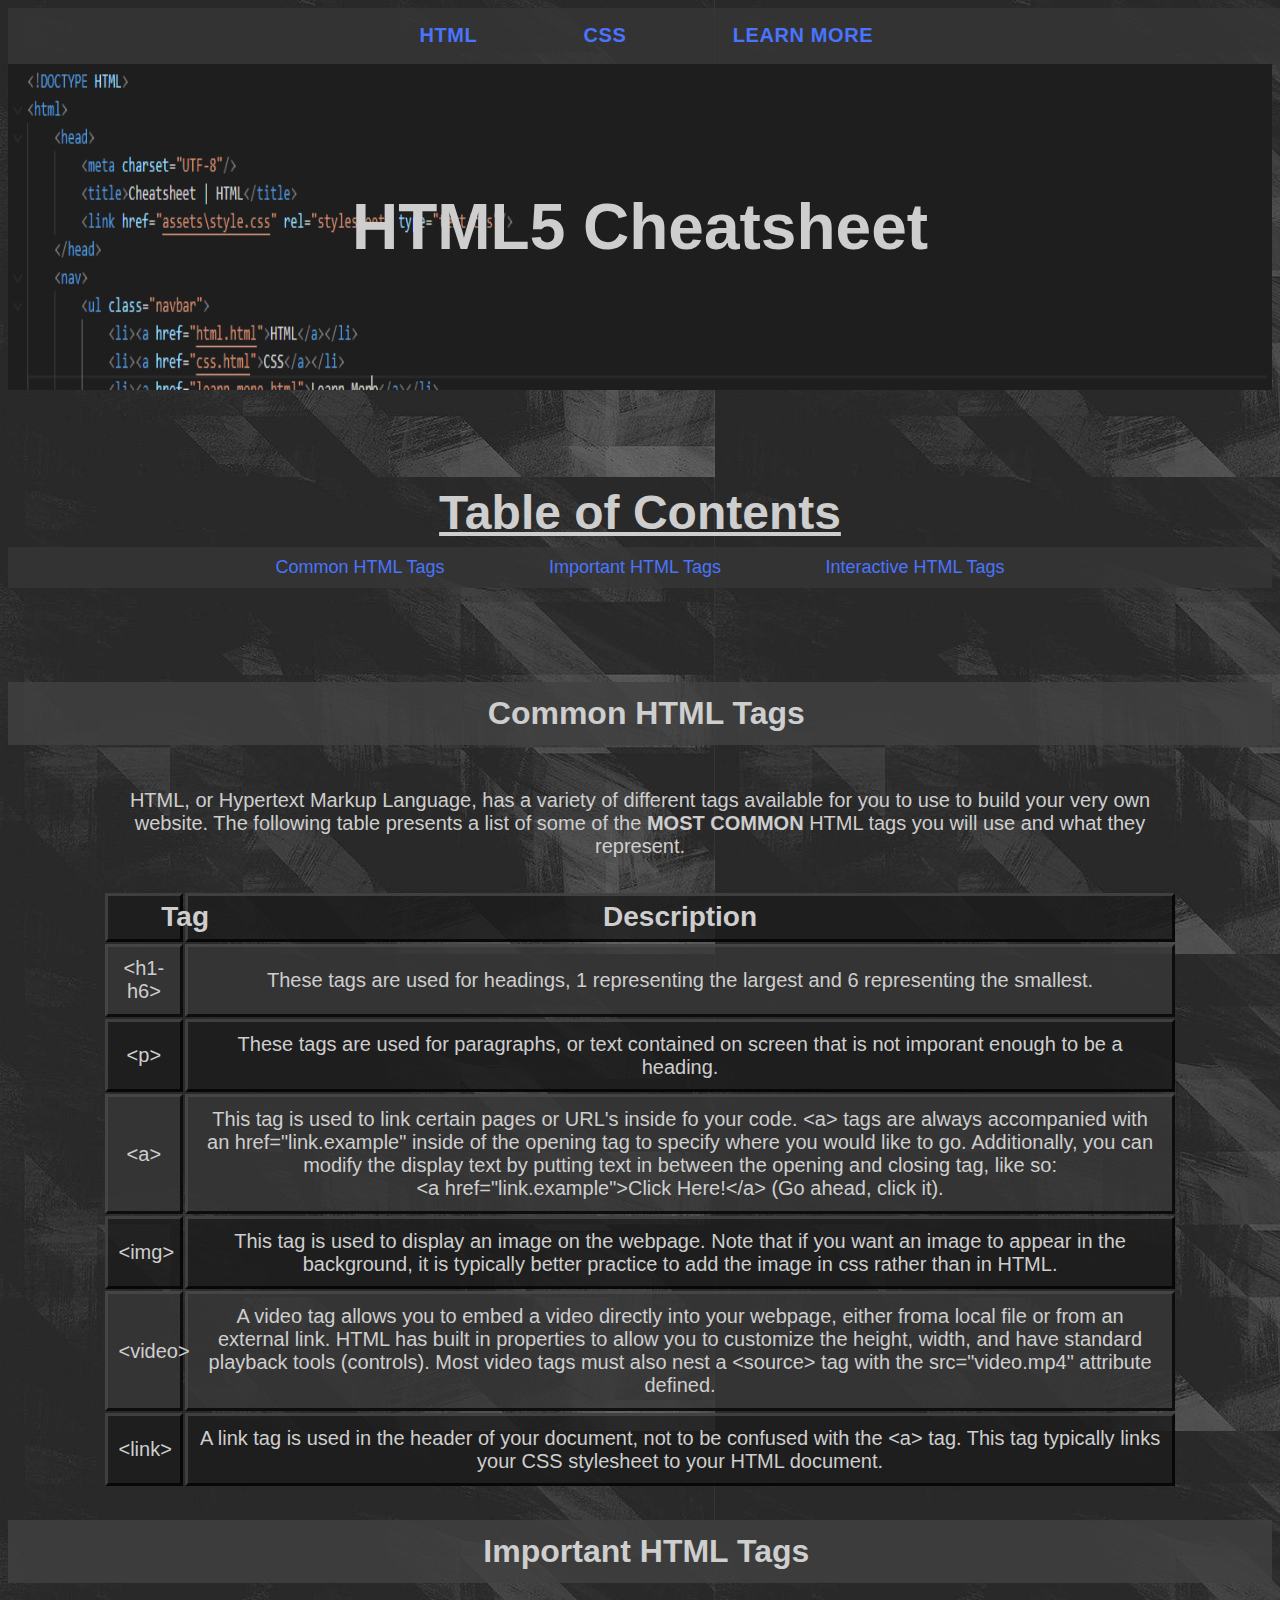
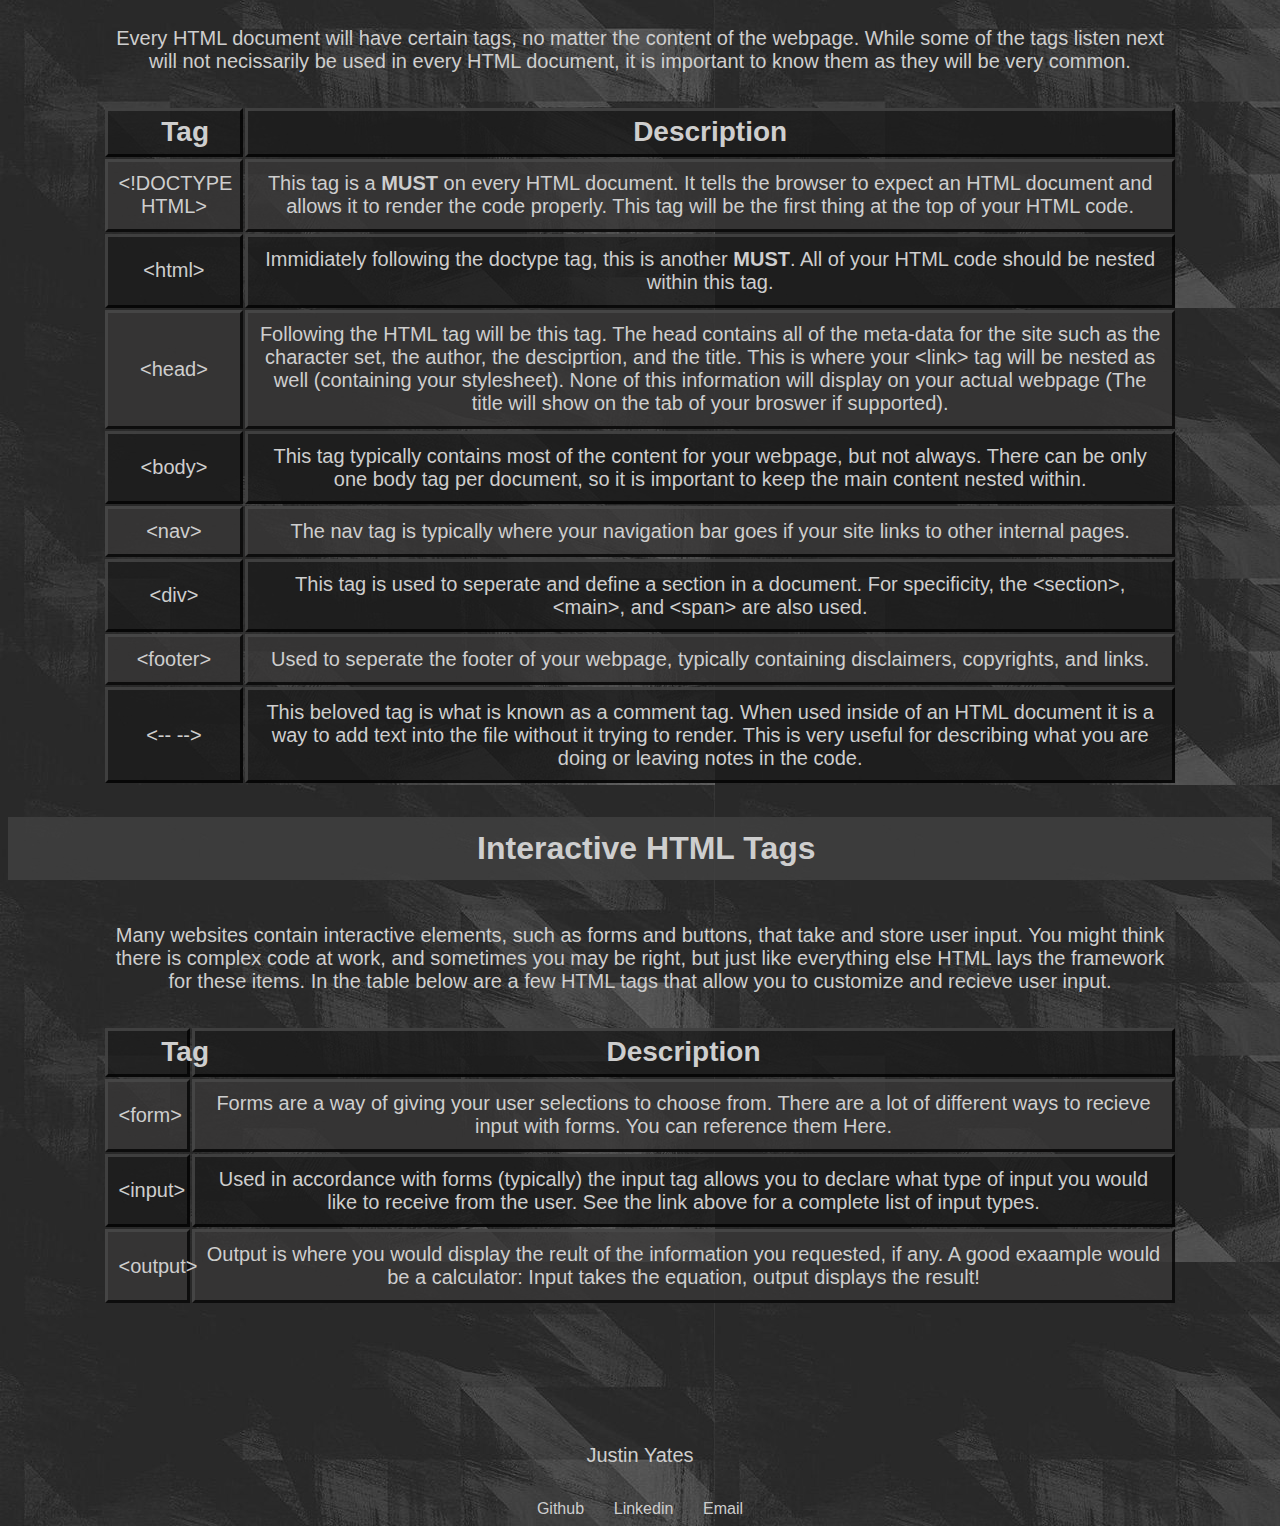
<file: index.html>
<!DOCTYPE HTML>
<html>
    <head>
        <meta charset="UTF-8"/>
        <title>Cheatsheet | HTML</title>
        <link href="assets\style.css" rel="stylesheet" type="text/css"/>
    </head>
    <nav>
        <ul class="navbar">
            <li><a href="index.html" class="nav">HTML</a></li>
            <li><a href="pages/css.html" class="nav">CSS</a></li>
            <li><a href="pages/learn-more.html" class="nav">Learn More</a></li>
        </ul>
    </nav>
    <body>
        <h1 id="html">HTML5 Cheatsheet</h1>
        <div class="table-of-contents"></div>
        <h2>Table of Contents</h2>
            <ul class = "table-of-contents">
                <li><a href="#html-common-tags" class="nav">Common HTML Tags</a></li>
                <li><a href="#html-important-tags" class="nav">Important HTML Tags</a></li>
                <li><a href="#html-interactive-tags" class="nav">Interactive HTML Tags</a></li>
            </ul>
        </div>
        <div class="html-common-tags" id="html-common-tags">
        <h3>Common HTML Tags</h3>
        <p>
            HTML, or Hypertext Markup Language, has a variety of different tags available for you to use to build your very own website.
            The following table presents a list of some of the <strong>MOST COMMON</strong> HTML tags you will use and what they represent.
        </p>
        <table id="html-common-table">
            <tr class="color-one">
                <th>Tag</th>
                <th class="justify">Description</th>
            </tr>
            <tr class="color-two">
                <td>&lt;h1-h6&gt;</td>
                <td>These tags are used for headings, 1 representing the largest and 6 representing the smallest.</td>
            </tr>
            <tr class="color-one">
                <td>&lt;p&gt;</td>
                <td>
                    These tags are used for paragraphs, or text contained on screen that is not imporant enough to 
                    be a heading.
                </td>
            </tr>
            <tr class="color-two">
                <td>&lt;a&gt;</td>
                <td>
                    This tag is used to link certain pages or URL's inside fo your code. &lt;a&gt; tags are always accompanied with
                    an href="link.example" inside of the opening tag to specify where you would like to go. Additionally, you can
                    modify the display text by putting text in between the opening and closing tag, like so: 
                    <br/><span class="italics">&lt;a href="link.example"&gt;<a href="https://www.youtube.com/watch?v=dQw4w9WgXcQ" target="_blank">Click Here!</a>&lt;/a&gt;</span>
                    (Go ahead, click it).
                </td>
            </tr>
            <tr class="color-one">
                <td>&lt;img&gt;</td>
                <td>
                    This tag is used to display an image on the webpage. Note that if you want an image to appear in the background, it is typically
                    better practice to add the image in css rather than in HTML.
                </td>
            </tr>
            <tr class="color-two">
                <td>&lt;video&gt;</td>
                <td>
                    A video tag allows you to embed a video directly into your webpage, either froma  local file or from an external link.
                    HTML has built in properties to allow you to customize the height, width, and have standard playback tools (controls).
                    Most video tags must also nest a &lt;source&gt; tag with the src="video.mp4" attribute defined.
                </td>
            </tr>
            <tr class="color-one">
                <td>&lt;link&gt;</td>
                <td>
                    A link tag is used in the header of your document, not to be confused with the &lt;a&gt; tag. This tag typically links your
                    CSS stylesheet to your HTML document.
                </td>
            </tr>
        </table>
        </div>
        <div class="html-important-tags" id="html-important-tags">
            <h3>Important HTML Tags</h3>
            <p>
                Every HTML document will have certain tags, no matter the content of the webpage. While some of the tags listen next will not necissarily
                be used in every HTML document, it is important to know them as they will be very common.
            </p>
            <table id="html-important-table">
                <tr class="color-one">
                    <th>Tag</th>
                    <th class="justify">Description</th>
                </tr>
                <tr class="color-two">
                      <td>&lt;!DOCTYPE HTML&gt;</td>
                      <td>
                          This tag is a <strong>MUST</strong> on every HTML document. It tells the browser to expect an HTML document
                          and allows it to render the code properly. This tag will be the first thing at the top of your HTML code.
                      </td>
                </tr>
                <tr class="color-one">
                    <td>&lt;html&gt;</td>
                    <td>
                        Immidiately following the doctype tag, this is another <strong>MUST</strong>. All of your HTML code should be 
                        nested within this tag.
                    </td>
                </tr>
                <tr class="color-two">
                    <td>&lt;head&gt;</td>
                    <td>
                        Following the HTML tag will be this tag. The head contains all of the meta-data for the site such as the character set,
                        the author, the desciprtion, and the title. This is where your &lt;link&gt; tag will be nested as well (containing your 
                        stylesheet). None of this information will display on your actual webpage (The title will show on the tab of your broswer if supported).
                    </td>
                </tr>
                <tr class="color-one">
                    <td>&lt;body&gt;</td>
                    <td>This tag typically contains most of the content for your webpage, but not always. There can be only one body tag per document,
                        so it is important to keep the main content nested within.
                    </td>
                </tr>
                <tr class="color-two">
                    <td>&lt;nav&gt;</td>
                    <td>
                        The nav tag is typically where your navigation bar goes if your site links to other internal pages.
                    </td>
                </tr>
                <tr class="color-one">
                    <td>&lt;div&gt;</td>
                    <td>This tag is used to seperate and define a section in a document. For specificity, the &lt;section&gt;,
                         &lt;main&gt;, and &lt;span&gt; are also used.
                    </td>
                </tr>
                <tr class="color-two">
                    <td>&lt;footer&gt;</td>
                    <td>Used to seperate the footer of your webpage, typically containing disclaimers, copyrights, and links.</td>
                </tr>
                <tr class="color-one">
                    <td>&lt;-- --&gt;</td>
                    <td>
                        This beloved tag is what is known as a comment tag. When used inside of an HTML document it is a way to add text
                        into the file without it trying to render. This is very useful for describing what you are doing or leaving notes in 
                        the code.
                    </td>
                </tr>
            </table>
        </div>
        <div class="html-interactive-tags" id="html-interactive-tags">
            <h3>Interactive HTML Tags</h3>
            <p>
                Many websites contain interactive elements, such as forms and buttons, that take and store user input. You might think there 
                is complex code at work, and sometimes you may be right, but just like everything else HTML lays the framework for these items.
                In the table below are a few HTML tags that allow you to customize and recieve user input.
            </p>
            <table id="html-interactive-table">
                <tr class="color-one">
                    <th>Tag</th>
                    <th class="justify">Description</th>
                </tr>
                <tr class="color-two">
                    <td>&lt;form&gt;</td>
                    <td>
                        Forms are a way of giving your user selections to choose from. There are a lot of different ways to recieve input with forms.
                        You can reference them <a href="https://www.w3schools.com/tags/tag_form.asp" target="_blank">Here</a>.
                    </td>
                </tr>
                <tr class="color-one">
                    <td>&lt;input&gt;</td>
                    <td>
                        Used in accordance with forms (typically) the input tag allows you to declare what type of input you would like to receive from
                        the user. See the link above for a complete list of input types.
                    </td>
                </tr>
                <tr class="color-two">
                    <td>&lt;output&gt;</td>
                    <td>
                        Output is where you would display the reult of the information you requested, if any. A good exaample would be a calculator: 
                        Input takes the equation, output displays the result!
                    </td>
                </tr>
            </table>
        </div>
    </body>
    <footer>
        <p>Justin Yates</p>
        <ul class="footer">
            <li><a href="https://github.com/justinyates887">Github</a></li>
            <li><a href="https://linkedin.com/in/justin-yates887">Linkedin</a></li>
            <li><a href="mailto:justinyates887@protonmail.ch">Email</a></li>
        </ul>
    </footer>
</html>
</file>
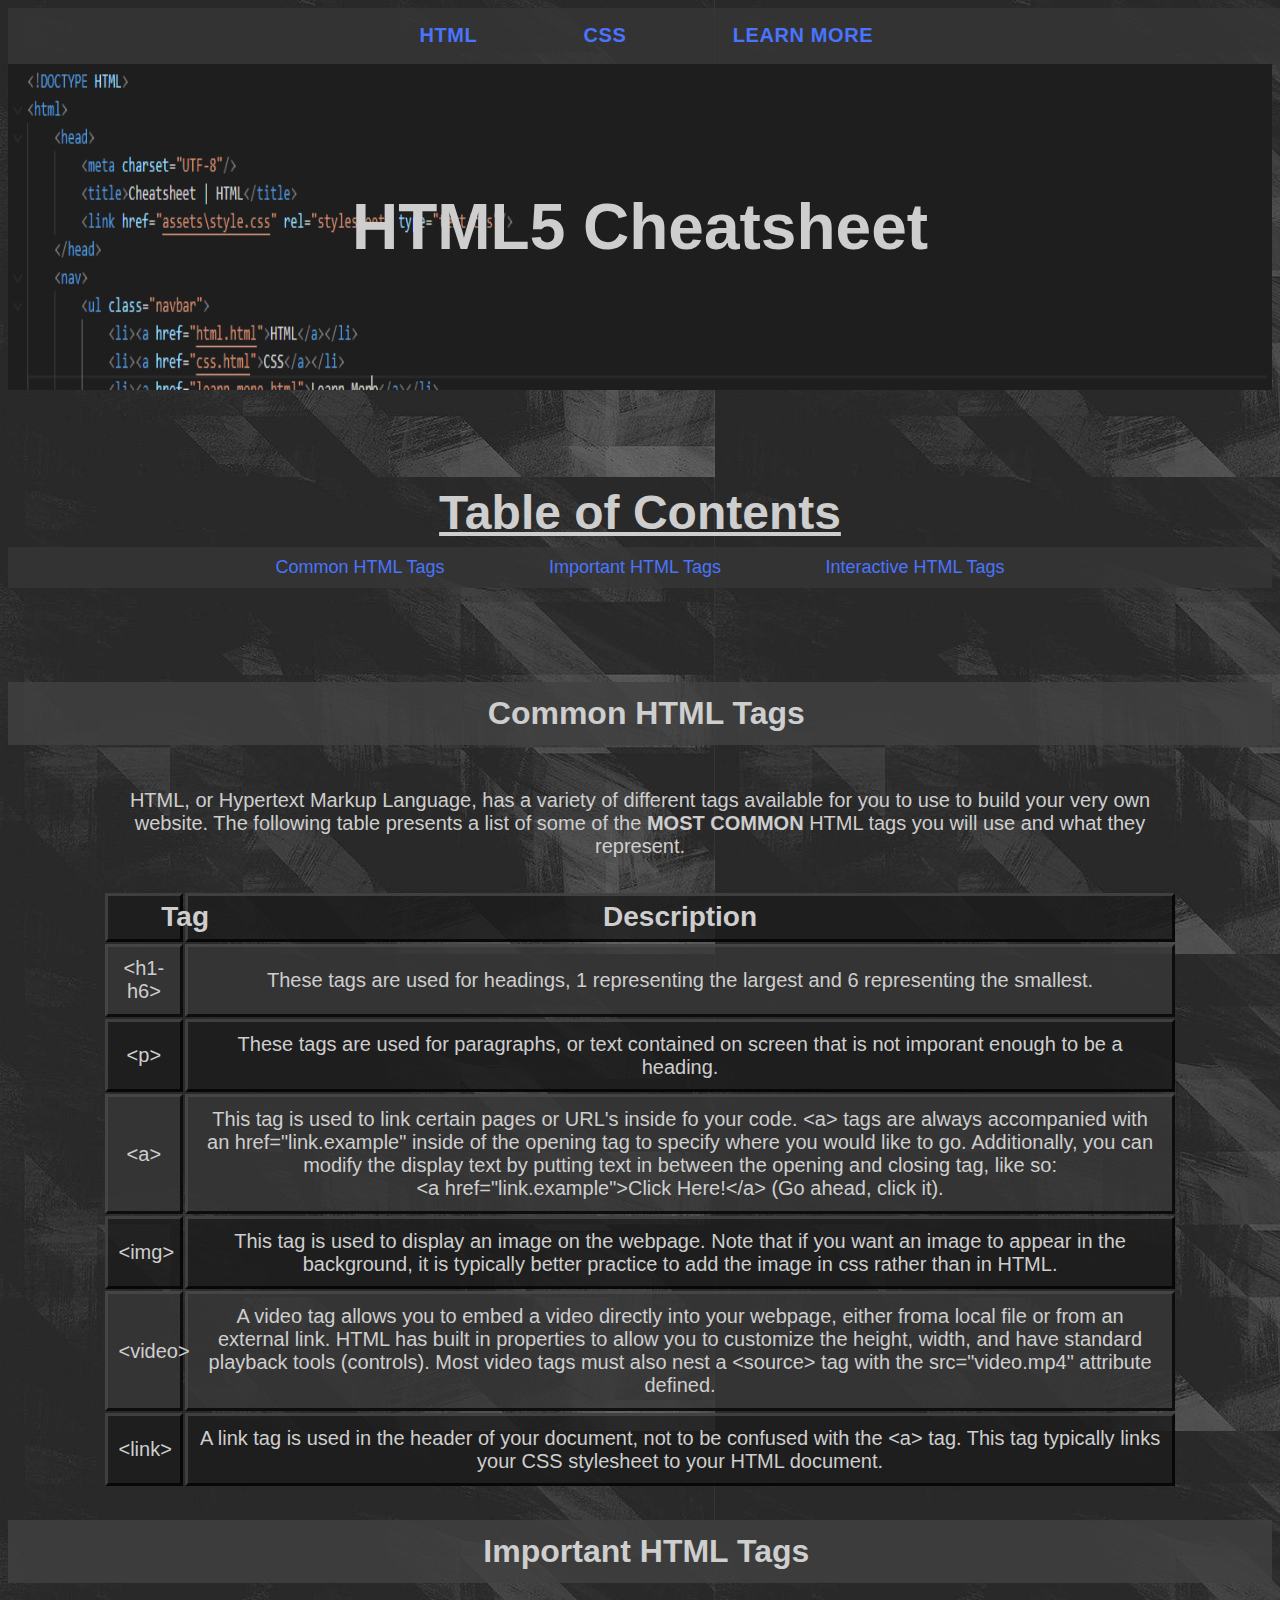
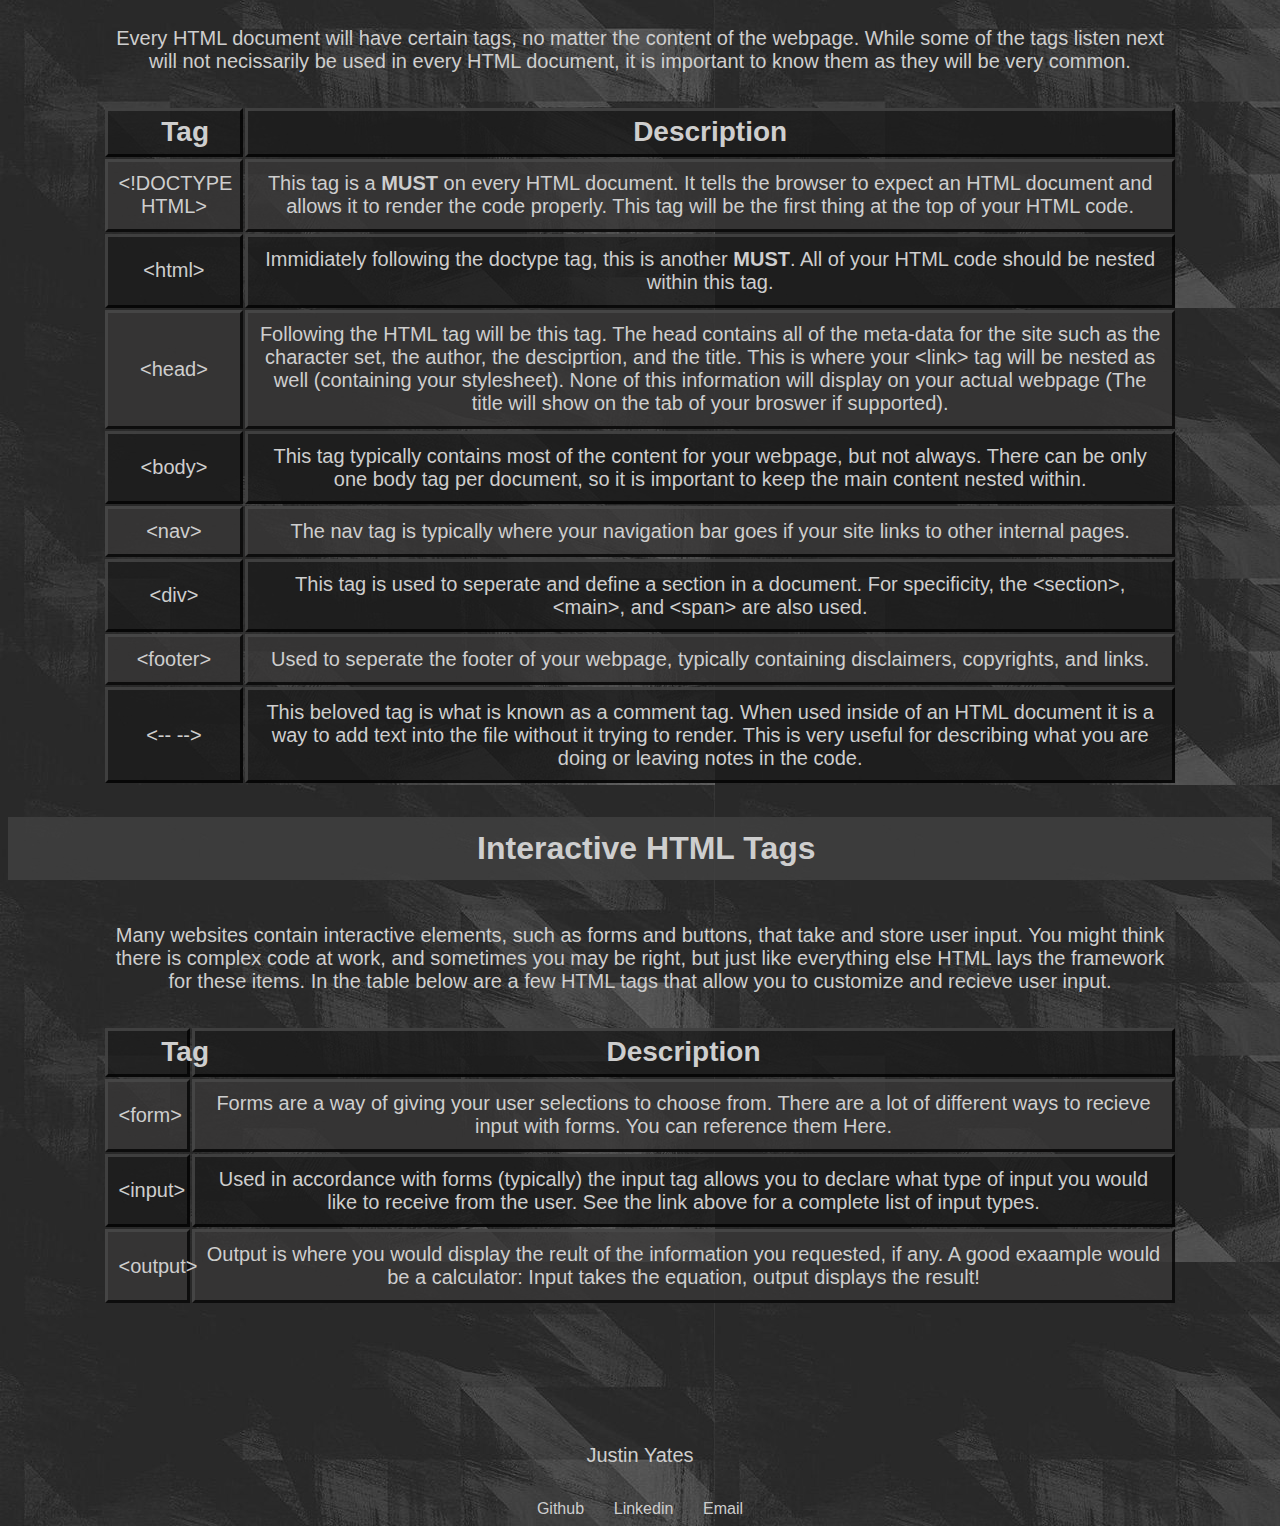
<file: html.html>
<!DOCTYPE HTML>
<html>
    <head>
        <meta charset="UTF-8"/>
        <title>Cheatsheet | HTML</title>
        <link href="assets\style.css" rel="stylesheet" type="text/css"/>
    </head>
    <nav>
        <ul class="navbar">
            <li><a href="html.html" class="nav">HTML</a></li>
            <li><a href="pages/css.html" class="nav">CSS</a></li>
            <li><a href="pages/learn-more.html" class="nav">Learn More</a></li>
        </ul>
    </nav>
    <body>
        <h1 id="html">HTML5 Cheatsheet</h1>
        <div class="table-of-contents"></div>
        <h2>Table of Contents</h2>
            <ul class = "table-of-contents">
                <li><a href="#html-common-tags" class="nav">Common HTML Tags</a></li>
                <li><a href="#html-important-tags" class="nav">Important HTML Tags</a></li>
                <li><a href="#html-interactive-tags" class="nav">Interactive HTML Tags</a></li>
            </ul>
        </div>
        <div class="html-common-tags" id="html-common-tags">
        <h3>Common HTML Tags</h3>
        <p>
            HTML, or Hypertext Markup Language, has a variety of different tags available for you to use to build your very own website.
            The following table presents a list of some of the <strong>MOST COMMON</strong> HTML tags you will use and what they represent.
        </p>
        <table id="html-common-table">
            <tr class="color-one">
                <th>Tag</th>
                <th class="justify">Description</th>
            </tr>
            <tr class="color-two">
                <td>&lt;h1-h6&gt;</td>
                <td>These tags are used for headings, 1 representing the largest and 6 representing the smallest.</td>
            </tr>
            <tr class="color-one">
                <td>&lt;p&gt;</td>
                <td>
                    These tags are used for paragraphs, or text contained on screen that is not imporant enough to 
                    be a heading.
                </td>
            </tr>
            <tr class="color-two">
                <td>&lt;a&gt;</td>
                <td>
                    This tag is used to link certain pages or URL's inside fo your code. &lt;a&gt; tags are always accompanied with
                    an href="link.example" inside of the opening tag to specify where you would like to go. Additionally, you can
                    modify the display text by putting text in between the opening and closing tag, like so: 
                    <br/><span class="italics">&lt;a href="link.example"&gt;<a href="https://www.youtube.com/watch?v=dQw4w9WgXcQ" target="_blank">Click Here!</a>&lt;/a&gt;</span>
                    (Go ahead, click it).
                </td>
            </tr>
            <tr class="color-one">
                <td>&lt;img&gt;</td>
                <td>
                    This tag is used to display an image on the webpage. Note that if you want an image to appear in the background, it is typically
                    better practice to add the image in css rather than in HTML.
                </td>
            </tr>
            <tr class="color-two">
                <td>&lt;video&gt;</td>
                <td>
                    A video tag allows you to embed a video directly into your webpage, either froma  local file or from an external link.
                    HTML has built in properties to allow you to customize the height, width, and have standard playback tools (controls).
                    Most video tags must also nest a &lt;source&gt; tag with the src="video.mp4" attribute defined.
                </td>
            </tr>
            <tr class="color-one">
                <td>&lt;link&gt;</td>
                <td>
                    A link tag is used in the header of your document, not to be confused with the &lt;a&gt; tag. This tag typically links your
                    CSS stylesheet to your HTML document.
                </td>
            </tr>
        </table>
        </div>
        <div class="html-important-tags" id="html-important-tags">
            <h3>Important HTML Tags</h3>
            <p>
                Every HTML document will have certain tags, no matter the content of the webpage. While some of the tags listen next will not necissarily
                be used in every HTML document, it is important to know them as they will be very common.
            </p>
            <table id="html-important-table">
                <tr class="color-one">
                    <th>Tag</th>
                    <th class="justify">Description</th>
                </tr>
                <tr class="color-two">
                      <td>&lt;!DOCTYPE HTML&gt;</td>
                      <td>
                          This tag is a <strong>MUST</strong> on every HTML document. It tells the browser to expect an HTML document
                          and allows it to render the code properly. This tag will be the first thing at the top of your HTML code.
                      </td>
                </tr>
                <tr class="color-one">
                    <td>&lt;html&gt;</td>
                    <td>
                        Immidiately following the doctype tag, this is another <strong>MUST</strong>. All of your HTML code should be 
                        nested within this tag.
                    </td>
                </tr>
                <tr class="color-two">
                    <td>&lt;head&gt;</td>
                    <td>
                        Following the HTML tag will be this tag. The head contains all of the meta-data for the site such as the character set,
                        the author, the desciprtion, and the title. This is where your &lt;link&gt; tag will be nested as well (containing your 
                        stylesheet). None of this information will display on your actual webpage (The title will show on the tab of your broswer if supported).
                    </td>
                </tr>
                <tr class="color-one">
                    <td>&lt;body&gt;</td>
                    <td>This tag typically contains most of the content for your webpage, but not always. There can be only one body tag per document,
                        so it is important to keep the main content nested within.
                    </td>
                </tr>
                <tr class="color-two">
                    <td>&lt;nav&gt;</td>
                    <td>
                        The nav tag is typically where your navigation bar goes if your site links to other internal pages.
                    </td>
                </tr>
                <tr class="color-one">
                    <td>&lt;div&gt;</td>
                    <td>This tag is used to seperate and define a section in a document. For specificity, the &lt;section&gt;,
                         &lt;main&gt;, and &lt;span&gt; are also used.
                    </td>
                </tr>
                <tr class="color-two">
                    <td>&lt;footer&gt;</td>
                    <td>Used to seperate the footer of your webpage, typically containing disclaimers, copyrights, and links.</td>
                </tr>
                <tr class="color-one">
                    <td>&lt;-- --&gt;</td>
                    <td>
                        This beloved tag is what is known as a comment tag. When used inside of an HTML document it is a way to add text
                        into the file without it trying to render. This is very useful for describing what you are doing or leaving notes in 
                        the code.
                    </td>
                </tr>
            </table>
        </div>
        <div class="html-interactive-tags" id="html-interactive-tags">
            <h3>Interactive HTML Tags</h3>
            <p>
                Many websites contain interactive elements, such as forms and buttons, that take and store user input. You might think there 
                is complex code at work, and sometimes you may be right, but just like everything else HTML lays the framework for these items.
                In the table below are a few HTML tags that allow you to customize and recieve user input.
            </p>
            <table id="html-interactive-table">
                <tr class="color-one">
                    <th>Tag</th>
                    <th class="justify">Description</th>
                </tr>
                <tr class="color-two">
                    <td>&lt;form&gt;</td>
                    <td>
                        Forms are a way of giving your user selections to choose from. There are a lot of different ways to recieve input with forms.
                        You can reference them <a href="https://www.w3schools.com/tags/tag_form.asp" target="_blank">Here</a>.
                    </td>
                </tr>
                <tr class="color-one">
                    <td>&lt;input&gt;</td>
                    <td>
                        Used in accordance with forms (typically) the input tag allows you to declare what type of input you would like to receive from
                        the user. See the link above for a complete list of input types.
                    </td>
                </tr>
                <tr class="color-two">
                    <td>&lt;output&gt;</td>
                    <td>
                        Output is where you would display the reult of the information you requested, if any. A good exaample would be a calculator: 
                        Input takes the equation, output displays the result!
                    </td>
                </tr>
            </table>
        </div>
    </body>
    <footer>
        <p>Justin Yates</p>
        <ul class="footer">
            <li><a href="github.com/justinyates887">Github</a></li>
            <li><a href="linkedin.com/in/justin-yates887">Linkedin</a></li>
            <li><a href="mailto:justinyates887@protonmail.ch">Email</a></li>
        </ul>
    </footer>
</html>
</file>
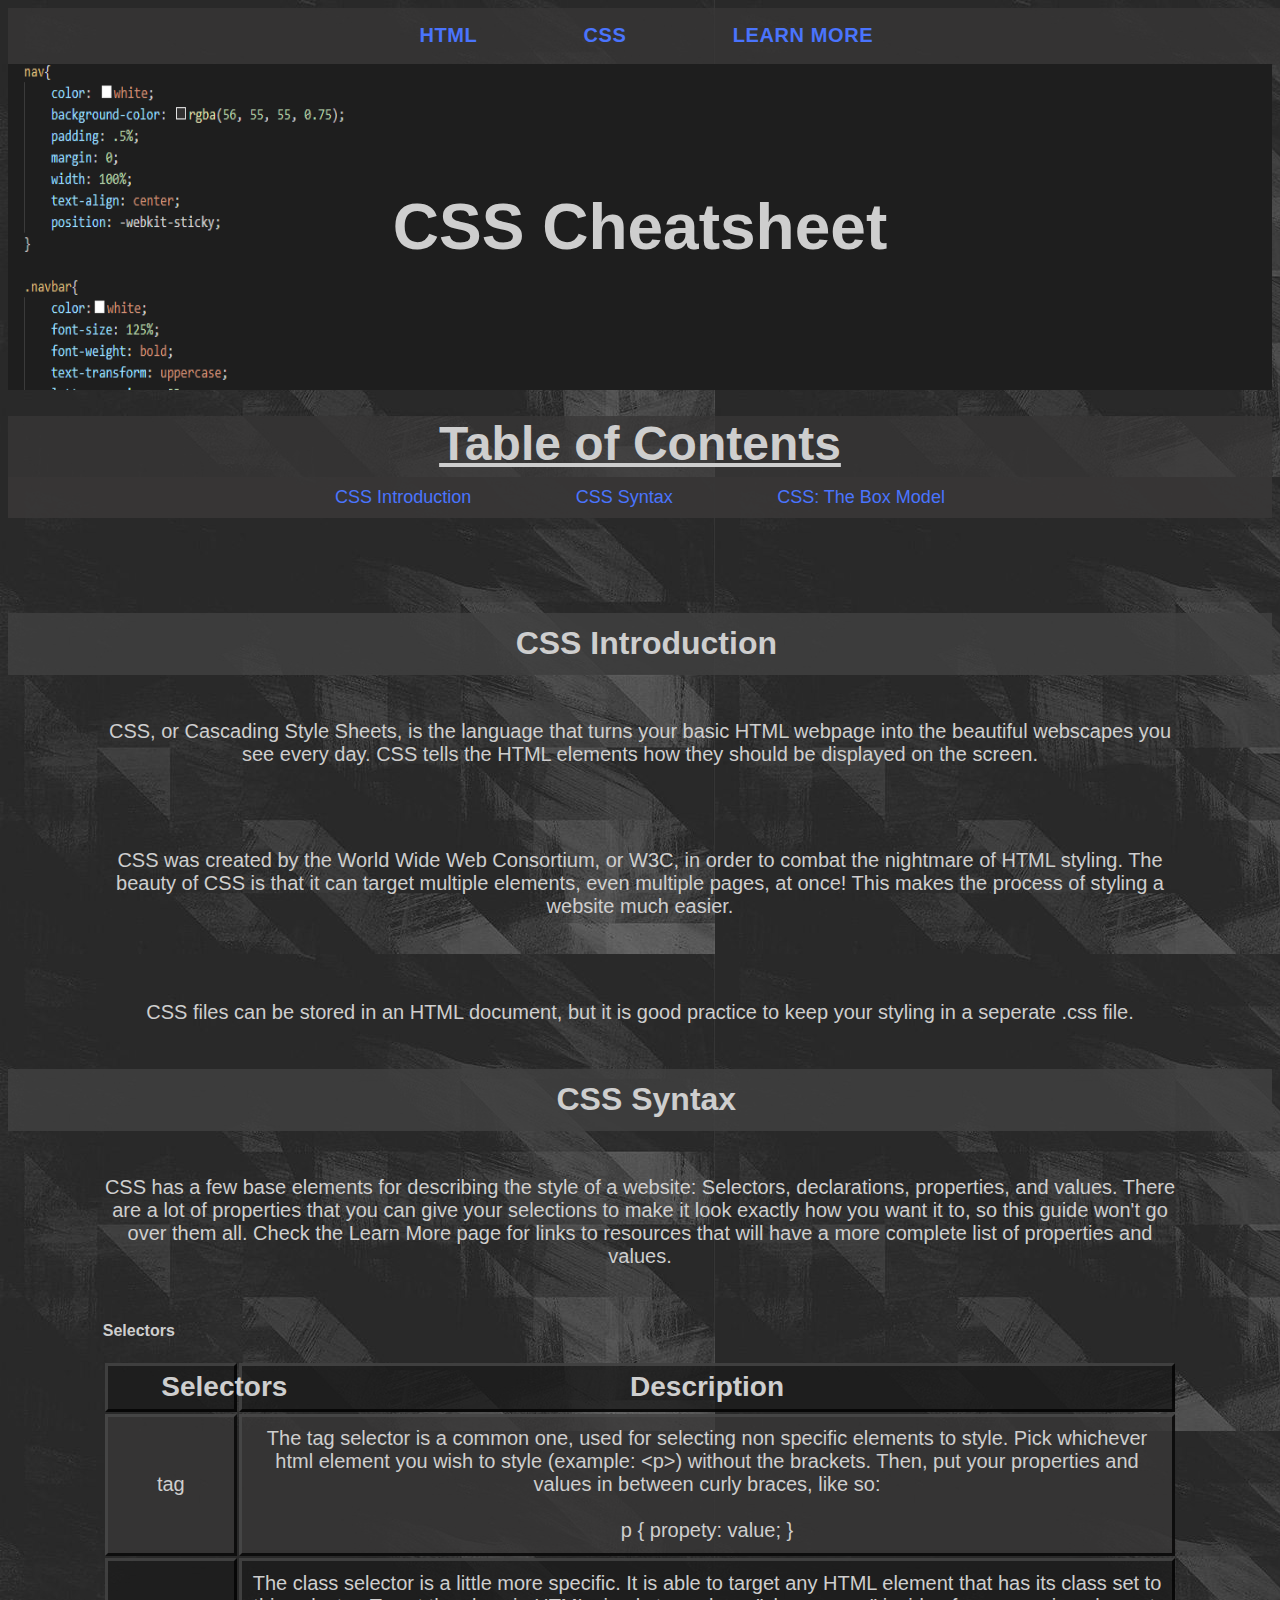
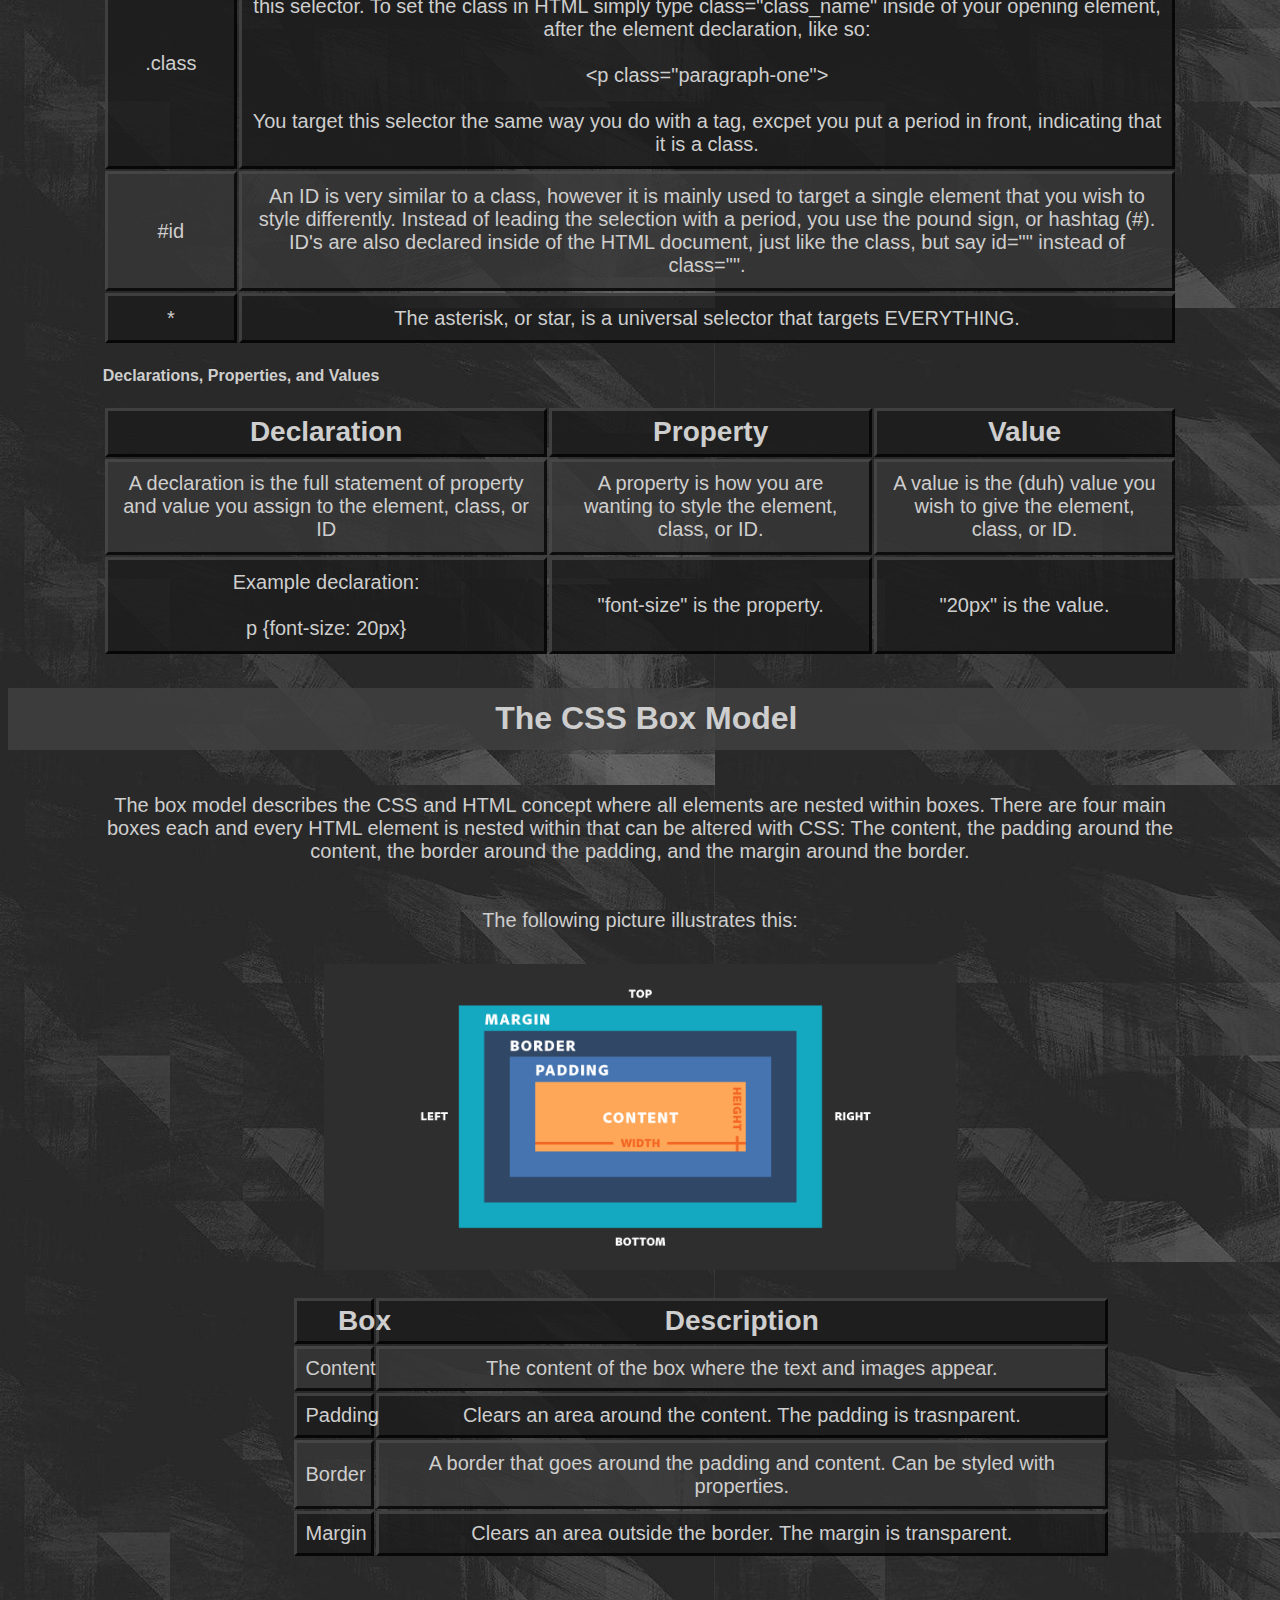
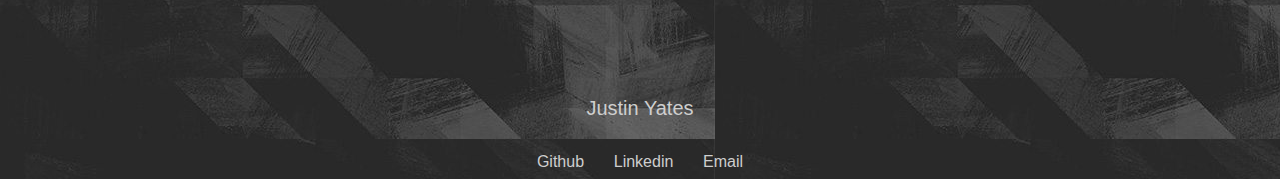
<file: pages/css.html>
<!DOCTYPE html>
<html>
    <head>
        <meta charset="UTF-8"/>
        <title>Cheatsheet | CSS</title>
        <link href="..\assets\style.css" rel="stylesheet" type="text/css"/>
    </head>
    <nav>
        <ul class="navbar">
            <li><a href="..\index.html" class="nav">HTML</a></li>
            <li><a href="css.html" class="nav">CSS</a></li>
            <li><a href="learn-more.html" class="nav">Learn More</a></li>
        </ul>
    </nav>
    <body>
        <h1 id="css">CSS Cheatsheet</h1>
    <div class="table-of-contents">
        <h2>Table of Contents</h2>
            <ul class = "table-of-contents">
                <li><a href="#css-intro" class="nav">CSS Introduction</a></li>
                <li><a href="#css-syntax" class="nav">CSS Syntax</a></li>
                <li><a href="#css-box" class="nav">CSS: The Box Model</a></li>
            </ul>
    </div>
    <div class="css-intro" id="css-intro">
        <h3>CSS Introduction</h3>
        <p>
            CSS, or Cascading Style Sheets, is the language that turns your basic HTML webpage into the beautiful webscapes
            you see every day. CSS tells the HTML elements how they should be displayed on the screen.
        </p>
        <br/>
        <p>
            CSS was created by the World Wide Web Consortium, or W3C, in order to combat the nightmare of HTML styling. The 
            beauty of CSS is that it can target multiple elements, even multiple pages, at once! This makes the process of styling
            a website much easier.
        </p>
        <br/>
        <p>
            CSS files can be stored in an HTML document, but it is good practice to keep your styling in a seperate .css file.
        </p>
    </div>
    <div class="css-syntax" id="css-syntax">
        <h3>CSS Syntax</h3>
        <p>
            CSS has a few base elements for describing the style of a website: Selectors, declarations, properties, and values.
            There are a lot of properties that you can give your selections to make it look exactly how you want it to, so this
            guide won't go over them all. Check the <a href="learn-more.html">Learn More</a> page for links to resources that will
            have a more complete list of properties and values.
        </p>
        <h4>Selectors</h4>
        <table id="selector-table">
            <tr class="color-one">
                <th>Selectors</th>
                <th>Description</th>
            </tr>
            <tr class="color-two">
                <td>tag</td>
                <td>
                    The tag selector is a common one, used for selecting non specific elements to style. Pick whichever html element you wish to style
                    (example: &lt;p&gt;) without the brackets. Then, put your properties and values in between curly braces, like so:
                    <br/>
                    <br/>
                    p { propety: value; }
                </td>
            </tr>
            <tr class="color-one">
                <td>.class</td>
                <td>
                    The class selector is a little more specific. It is able to target any HTML element that has its class set to this selector.
                    To set the class in HTML simply type class="class_name" inside of your opening element, after the element declaration, like so: 
                    <br/>
                    <br/>
                    &lt;p class="paragraph-one"&gt;
                    <br/>
                    <br/>
                    You target this selector the same way you do with a tag, excpet you put a period in front, indicating that it is a class.
                </td>
            </tr>
            <tr class="color-two">
                <td>#id</td>
                <td>
                    An ID is very similar to a class, however it is mainly used to target a single element that you wish to style differently.
                    Instead of leading the selection with a period, you use the pound sign, or hashtag (#). ID's are also declared inside of the
                    HTML document, just like the class, but say id="" instead of class="".
                </td>
            </tr>
            <tr class="color-one">
                <td>*</td>
                <td>
                    The asterisk, or star, is a universal selector that targets EVERYTHING.
                </td>
            </tr>
        </table>
        <h4>Declarations, Properties, and Values</h4>
        <table id="dpv-table">
            <tr class="color-one">
                <th>Declaration</th>
                <th>Property</th>
                <th>Value</th>
            </tr>
            <tr class="color-two">
                <td>
                    A declaration is the full statement of property and value you assign to the element, class, or ID
                </td>
                <td>
                    A property is how you are wanting to style the element, class, or ID.
                </td>
                <td>
                    A value is the (duh) value you wish to give the element, class, or ID.
                </td>
            </tr>
            <tr class="color-one">
                <td>
                    Example declaration:
                    <br/>
                    <br/>
                    p {font-size: 20px}
                </td>
                <td>
                    "font-size" is the property.
                </td>
                <td>
                    "20px" is the value.
                </td>
            </tr>
        </table>
    </div>
    <div class="css-box" id="css-box">
        <h3>The CSS Box Model</h3>
        <p>
            The box model describes the CSS and HTML concept where all elements are nested within boxes. There are four
            main boxes each and every HTML element is nested within that can be altered with CSS: The content, the padding
            around the content, the border around the padding, and the margin around the border.
        </p>
        <p>
            The following picture illustrates this:
        </p>
        <img src="../assets/images/box-model.png" alt="An image of the box model concept"/>
        <table id="css-box-table">
            <tr class="color-one">
                <th>Box</th>
                <th>Description</th>
            </tr>
            <tr class="color-two">
                <td>Content</td>
                <td>
                    The content of the box where the text and images appear.
                </td>
            </tr>
            <tr class="color-one">
                <td>Padding</td>
                <td>
                    Clears an area around the content. The padding is trasnparent.
                </td>
            </tr>
            <tr class="color-two">
                <td>Border</td>
                <td>
                    A border that goes around the padding and content. Can be styled with properties.
                </td>
            </tr>
            <tr class="color-one">
                <td>Margin</td>
                <td>
                    Clears an area outside the border. The margin is transparent.
                </td>
            </tr>
        </table>
    </div>
    </body>
    <footer>
        <p>Justin Yates</p>
        <ul class="footer">
            <li><a href="github.com/justinyates887">Github</a></li>
            <li><a href="linkedin.com/in/justin-yates887">Linkedin</a></li>
            <li><a href="mailto:justinyates887@protonmail.ch">Email</a></li>
        </ul>
    </footer>
</html>
</file>
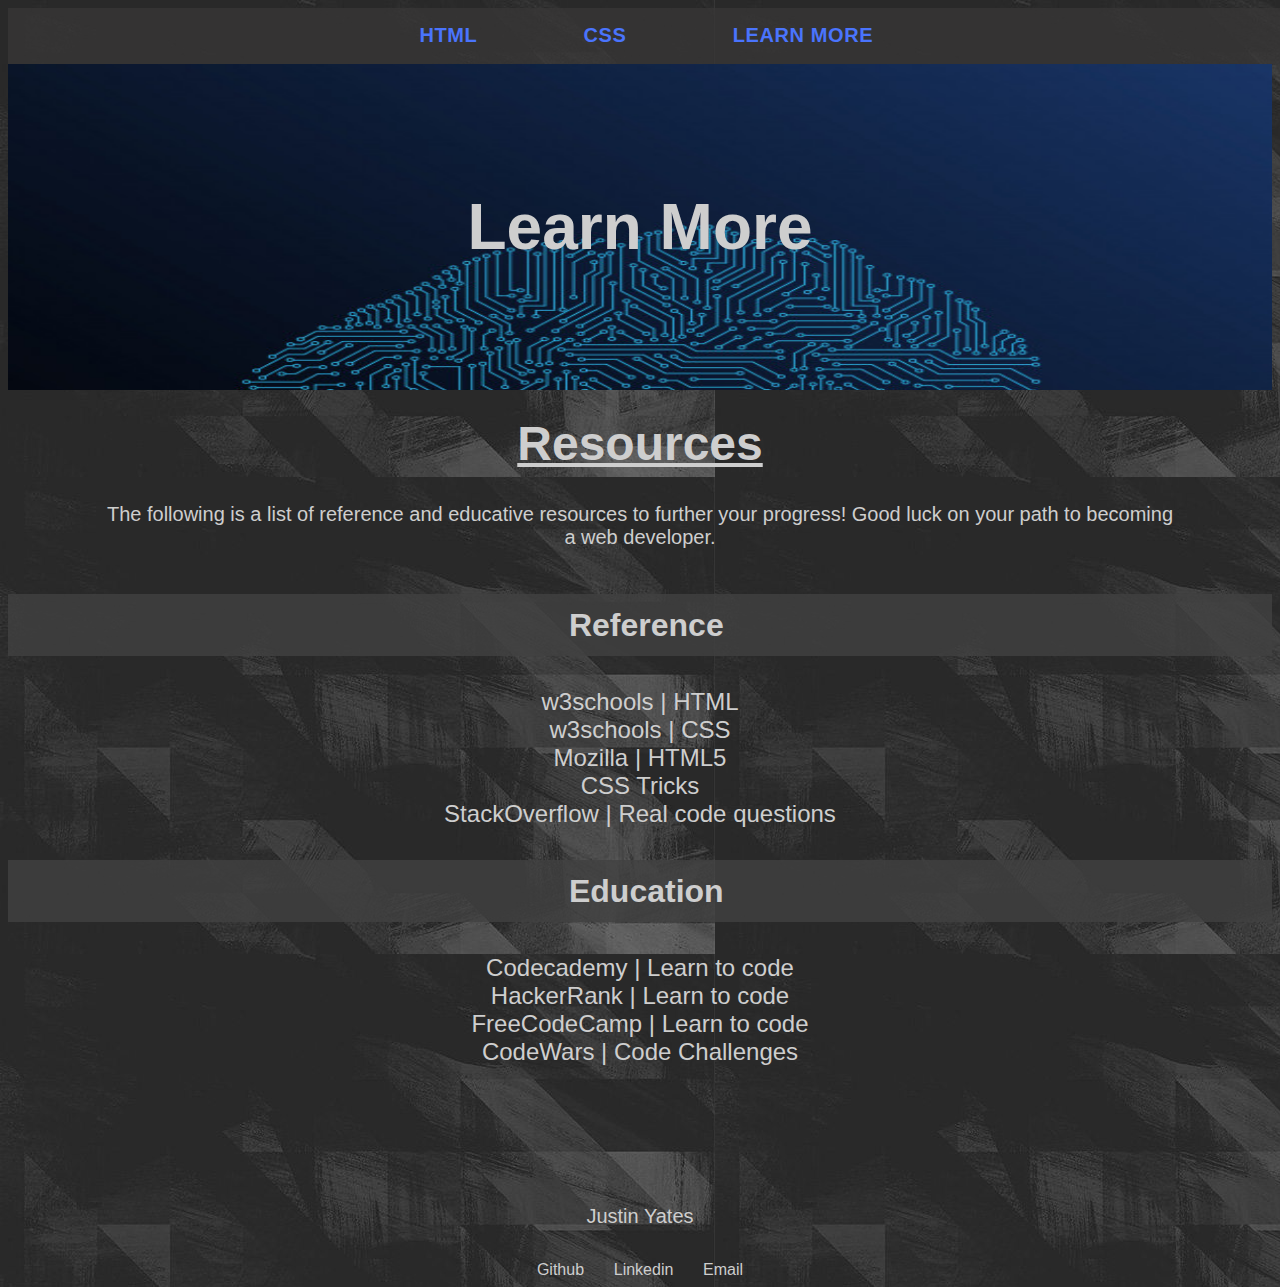
<file: pages/learn-more.html>
<!DOCTYPE html>
<html>
    <head>
        <meta charset="UTF-8"/>
        <title>Cheatsheet | Learn More</title>
        <link href="..\assets\style.css" rel="stylesheet" type="text/css"/>
    </head>
    <nav>
        <ul class="navbar">
            <li><a href="..\index.html" class="nav">HTML</a></li>
            <li><a href="css.html" class="nav">CSS</a></li>
            <li><a href="learn-more.html" class="nav">Learn More</a></li>
        </ul>
    </nav>
    <body>
        <h1 id="learn-more">Learn More</h1>
    <div class="resources" id="resources">
        <h2>Resources</h2>
        <p>
            The following is a list of reference and educative resources to further your progress! Good luck on your
            path to becoming a web developer.
        </p>
        <h3>Reference</h3>
        <ul class="learn-more-list">
            <li><a href="https://www.w3schools.com/html/default.asp" target="_blank">w3schools | HTML</a></li><br/>
            <li><a href="https://www.w3schools.com/css/default.asp" target="_blank">w3schools | CSS</a></li><br/>
            <li><a href="https://developer.mozilla.org/en-US/docs/Web/Guide/HTML/HTML5" target="_blank">Mozilla | HTML5</a></li><br/>
            <li><a href="css-tricks.com" target="_blank">CSS Tricks</a></li><br/>
            <li><a href="stackoverflow.com" target="_blank">StackOverflow | Real code questions</a></li>
        </ul>
    </div>
    <div class="education" id="education">
        <h3>Education</h3>
        <ul class="learn-more-list">
            <li><a href="codecademy.com" target="_blank">Codecademy | Learn to code</a></li><br/>
            <li><a href="hackerrank.com" target="_blank">HackerRank | Learn to code</a></li><br/>
            <li><a href="freecodecamp.org" target="_blank">FreeCodeCamp | Learn to code</a></li><br/>
            <li><a href="codewars.com" target="_blank">CodeWars | Code Challenges</a></li><br/>

        </ul>
    </div>
    </body>
    <footer>
        <p>Justin Yates</p>
        <ul class="footer">
            <li><a href="github.com/justinyates887">Github</a></li>
            <li><a href="linkedin.com/in/justin-yates887">Linkedin</a></li>
            <li><a href="mailto:justinyates887@protonmail.ch">Email</a></li>
        </ul>
    </footer>
</html>
</file>
